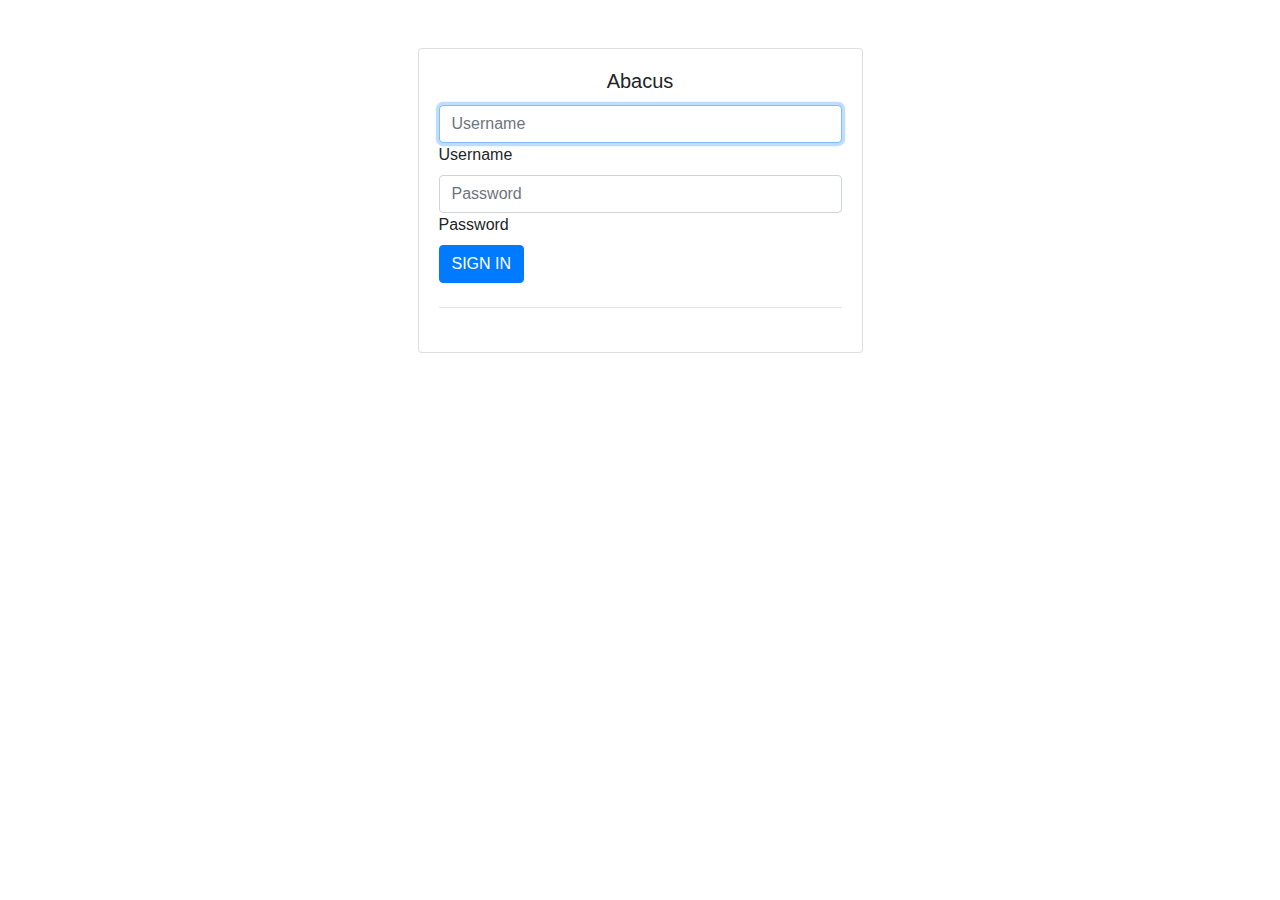
<file: index.html>
<!DOCTYPE html>

<!-- Author: Jesse Howell & Stephen Tovar
For CS 2450 at UVU -->

<html>

<head>
    <title></title>
    <meta charset="UTF-8">
    <meta name="viewport" content="width=device-width, initial-scale=1">
    <link rel="stylesheet" type="text/css" href="style.css">
    <script src="https://ajax.googleapis.com/ajax/libs/jquery/3.3.1/jquery.min.js"></script>
    <script src="script.js"></script>

	<link rel="stylesheet" href="https://stackpath.bootstrapcdn.com/bootstrap/4.3.1/css/bootstrap.min.css" integrity="sha384-ggOyR0iXCbMQv3Xipma34MD+dH/1fQ784/j6cY/iJTQUOhcWr7x9JvoRxT2MZw1T" crossorigin="anonymous">

	<script src="root/bootstrap-3.4.1-dist/js/bootstrap.js"></script>

</head>

<body>
  <div style="background-image: url('https://raw.githubusercontent.com/g3cs2450f19/g3cs2450f19.github.io/master/Images/seamless-pattern-different-vintage-abacuses-600w-622052543.jpg'); background-repeat: no-repeat; background-size: cover; background-position: center center;">
  <div class="container mx-auto">
	<div class="row justify-content-center">
		<div class="col-sm-9 col-md-7 col-lg-5 mx-auto">
		<div class="card my-5">
			<div class="card-body">
			<h5 class="card-title text-center">Abacus</h5>
			<form class="form-group" id="login">
				<div class="form-label-group">
				<input type="text" id="inputUserName" class="form-control" placeholder="Username" required autofocus>
				<label for="inputUserName">Username</label>
				</div>

				<div class="form-label-group">
				<input type="password" id="inputPassword" class="form-control" placeholder="Password" required>
				<label for="inputPassword">Password</label>
				</div>
				
				<button class="btn btn-primary text-uppercase" type="submit">Sign in</button>
				<!--<button class="btn btn-lg btn-primary btn-block text-uppercase" type="submit">Sign in</button>-->
				<hr class="my-4">
			</form>
			</div>
		</div>
		</div>
	</div>
  </div>


<script src="https://code.jquery.com/jquery-3.3.1.slim.min.js" integrity="sha384-q8i/X+965DzO0rT7abK41JStQIAqVgRVzpbzo5smXKp4YfRvH+8abtTE1Pi6jizo" crossorigin="anonymous"></script>
<script src="https://cdnjs.cloudflare.com/ajax/libs/popper.js/1.14.7/umd/popper.min.js" integrity="sha384-UO2eT0CpHqdSJQ6hJty5KVphtPhzWj9WO1clHTMGa3JDZwrnQq4sF86dIHNDz0W1" crossorigin="anonymous"></script>
<script src="https://stackpath.bootstrapcdn.com/bootstrap/4.3.1/js/bootstrap.min.js" integrity="sha384-JjSmVgyd0p3pXB1rRibZUAYoIIy6OrQ6VrjIEaFf/nJGzIxFDsf4x0xIM+B07jRM" crossorigin="anonymous"></script>
</body>


<!--
<body>
    <div id="header">
        <div class="spacer"></div>
        <h1>Abacus Project</h1>
    </div>
    <div id="main">
        <img src="fake-abacus.png" alt="An abacus that doesn't do anything">
    </div>
    <div id="footer">
        <div class="spacer"></div>
        <h3>(FOOTER)</h3>
    </div>
</body>-->

</html>
</file>
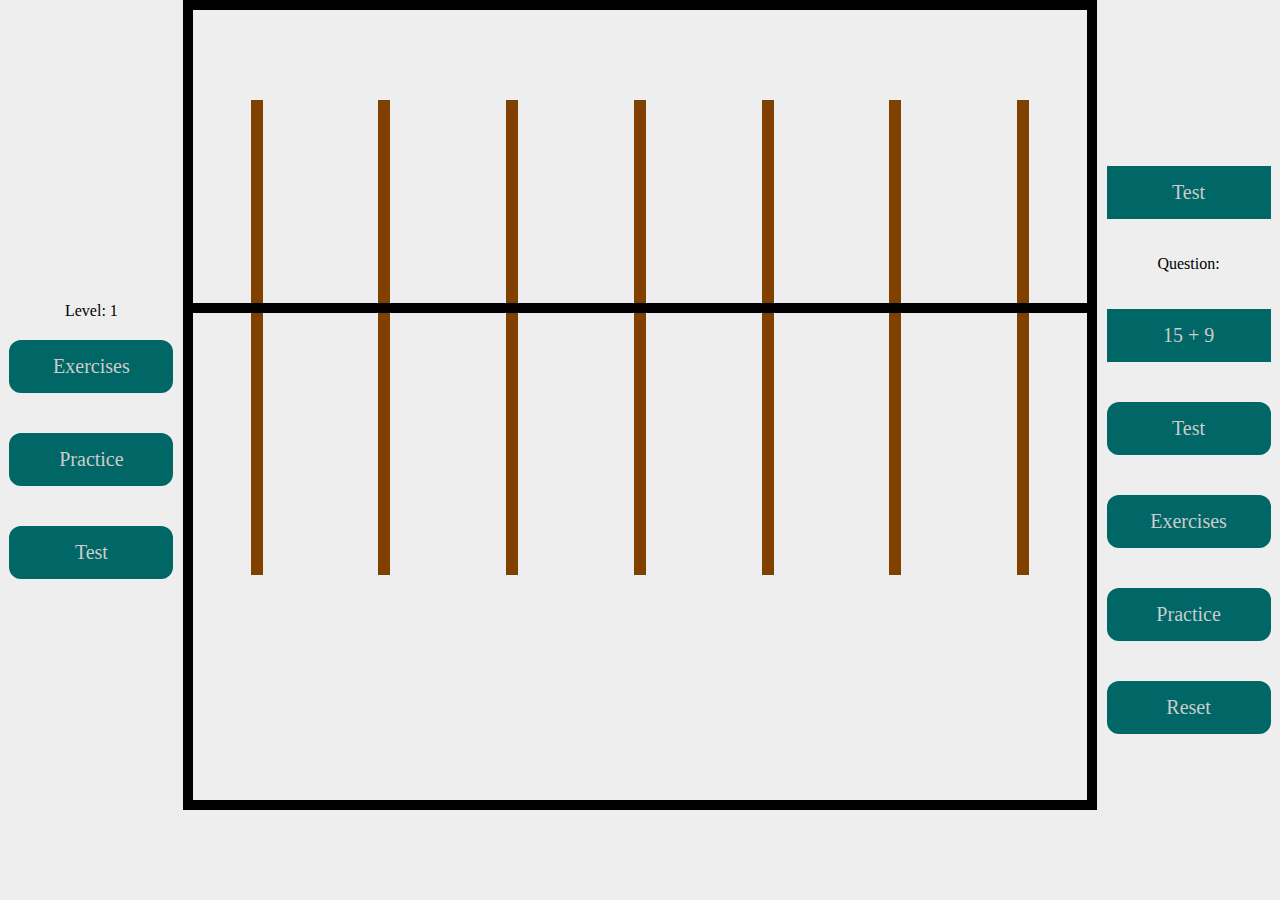
<file: student/abacus.html>
<!DOCTYPE html>
<html>
  <head>
    <meta charset="UTF-8">
    <title>Abacus</title>
    
    <link rel="stylesheet" type="text/css" href="abacus.css">
    <script src="setup.js"></script>
    <script src="abacus.js"></script>
  </head>
  <body>

    <div id="main-container">
      <div id="left-sidebar">
<!--        left-sidebar-->
        <div id="level">Level: 1</div>
        <div id="nav-exercises" class="button">Exercises</div>
        <div id="nav-practice" class="button">Practice</div>
        <div id="nav-test" class="button">Test</div>
      </div>
      <div id="abacus-container">
        <div id="abacus">
<!--          abacus (abacus-container)-->
          <div id="abacus-top"></div>
          <div id="abacus-bottom"></div>
        </div>
        <div id="numbers">
<!--          numbers (abacus-container)-->
        </div>
      </div>
      <div id="right-sidebar">
<!--        right-sidebar-->
        <div id="display-mode" class="display-box">Test</div>
        <p>Question:</p>
        <div id="display-question" class="display-box">15 + 9</div>
        <div id="nav-prev" class="button">Test</div>
        <div id="nav-next" class="button">Exercises</div>
        <div id="nav-submit" class="button">Practice</div>
        <div id="nav-reset" class="button">Reset</div>
      </div>
    </div>
    
  </body>
</html>
</file>
<file: style.css>
/** Author: Jesse Howell
 * 
 *  For CS 2450 at UVU
 */

html
{
    width: 100%;
    height: 100%;
}

body
{
    width: 100%;
    height: 100%;
    background-color: #505050;
    margin: 0px;
}

#header
{
    width: 100%;
    height: 15%;
    background-color: #505050;
}

#main
{
    width: 100%;
    height: 70%;
    background-color: #ffffff;
    text-align: center;
}

#footer
{
    width: 100%;
    height: 15%;
    background-color: #505050;
}

.spacer
{
    width:100%;
    height:25%;
}

h1
{
    text-align: center;
    margin: 0px;
}

h3
{
    text-align: center;
    margin: 0px;
}

img
{
    max-width: 100%;
    height: 100%;
    width: auto;
}
</file>
<file: student/abacus.css>
html {
    height: 100%;
    background-color: #EEEEEE
}

body {
    height: 100%;
    padding: 0px;
    margin: 0px;
}

#main-container {
    height: 100%;
    display: flex;
    flex-direction: row;
}

#left-sidebar {
    flex: 1;
    display: flex;
    flex-direction: column;
    justify-content: center;
    align-items: center;
}

#abacus-container {
    flex: 5;
    display: flex;
    flex-direction: column;
}

#abacus {
    display: flex;
    flex-direction: column;
    flex: 9;
    border: 2px;
    border-color: black;
}

#abacus-top {
    flex: 3;
    display: flex;
    /* flex-direction: row; */
    flex-direction: row-reverse;
    justify-content: space-evenly;
    border-style: solid;
    border-width: 10px;
    border-bottom-width: 5px;
}

.top-row {
    display: flex;
    flex-direction: column;
    flex: 1;
    margin: 0 5px;
}

#abacus-bottom {
    flex: 5;
    display: flex;
    /* flex-direction: row; */
    flex-direction: row-reverse;
    justify-content: space-evenly;
    border-style: solid;
    border-width: 10px;
    border-top-width: 5px;
}

.bottom-row {
    display: flex;
    flex-direction: column;
    flex: 1;
    margin: 0 5px;
}

#numbers {
    flex: 1;
    display: flex;
    flex-direction: row-reverse;
    justify-content: space-evenly;
    margin: 0px 10px;
}

.number {
    flex: 1;
    text-align: center;
    font-size: 32px;
    /* padding: auto; */
    margin: auto 0px;
}

#right-sidebar {
    flex: 1;
    display: flex;
    flex-direction: column;
    justify-content: center;
    align-items: center;
}

.bead {
    height: 45px;
    background-color: black;
    border-radius: 50%;
    margin: 0 auto;
    cursor: pointer;
}

.normal-bead {
    width: 60px;
}

.skinny-bead {
    width: 100%;
}

.button {
    background-color: #006666;
    color: #CCCCCC;
    padding: 15px 32px;
    text-align: center;
    font-size: 20px;
    margin: 20px 0px;
    border-radius: 12px;
    width: 100px;
}

.button:hover {
    cursor: pointer;
}

.selected-button {
    background-color: #06bbbb;
    pointer-events: none;
}

.display-box {
    background-color: #006666;
    color: #CCCCCC;
    padding: 15px 32px;
    text-align: center;
    font-size: 20px;
    margin: 20px 0px;
    width: 100px;
}

.hidden {
    display: none;
}

.invisible {
    opacity: 0%;
}

input {
    width: 80px;
}

.space {
    width: 12px;
    background-color: #804000;
    margin: 0 auto;
}

.grow-space {
    flex: 1;
}

.disabled-row {
    opacity: 0.4;
    pointer-events: none;
}

.space-grow {
    animation-name: grow-animation;
    animation-duration: 0.5s;
}

.space-shrink {
    animation-name: shrink-animation;
    animation-duration: 0.5s;
}

@keyframes grow-animation {
    0%   {flex: 0;}
    100% {flex: 1;}
}

@keyframes shrink-animation {
    0%   {flex: 1;}
    100% {flex: 0;}
}

.format-box-of-lazy {
    flex: 1;
    opacity: 0%;
}

#popup-container {
    background-color: #333333;
    opacity: 50%;
    width: 100%;
    height: 100%;
    position: fixed;
}

#popup-box {
    background-color: #006666;
    color: #CCCCCC;
    font-size: 20px;
    position: fixed;
    padding: 50px;
    width: 40%;
    height: 40%;
    margin: 13% 27%;
    border-radius: 40px;
}

#popup-flex-container {
    display: flex;
    flex-direction: column;
}

#debug {
    opacity: 40%;
}
</file>
